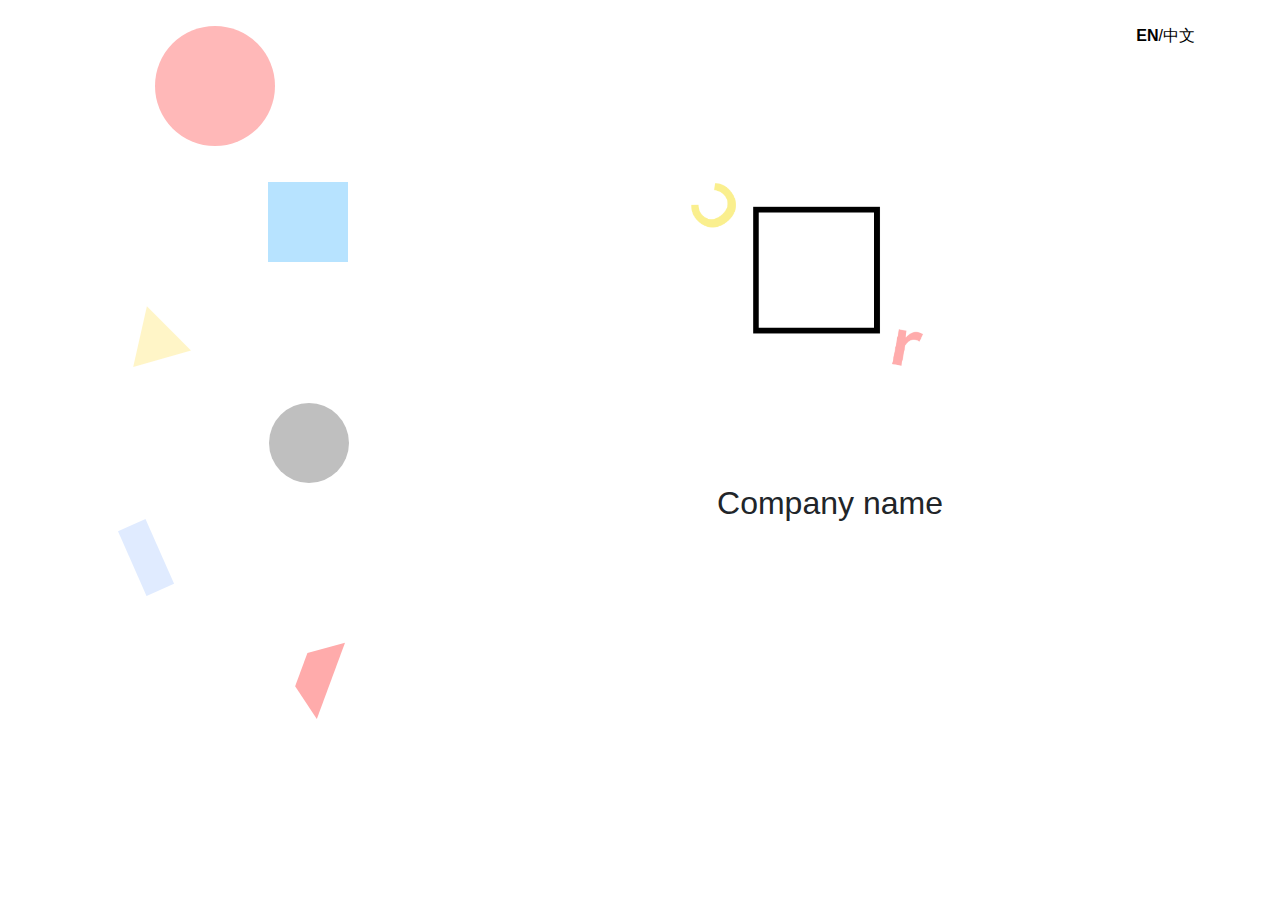
<file: index.html>
<!DOCTYPE html>
<html lang="en">
	<head>
		<meta charset="UTF-8" />
		<meta http-equiv="X-UA-Compatible" content="IE=edge" />
		<meta name="viewport" content="width=device-width, initial-scale=1.0" />
		<title>abdo</title>
		<link rel="stylesheet" href="./css/bootstrap.min.css" />
		<!-- owl carousel -->
		<link rel="stylesheet" href="./css/owl.carousel.min.css" />
		<!-- custom css -->
		<link rel="stylesheet" href="./css/style.css" />
	</head>
	<body>
		<div class="container-fluid py-2 outer-container">
			<div class="container">
				<div class="row">
					<!-- menu -->
					<div class="col-4 main-menu">
						<a href="" class="menu-item-link">
							<div data-toggle="home" class="menu-item">
								<div class="row">
									<div class="my-auto col">
										<img class="right" src="./assets/icons/home.svg" alt="" />
									</div>
									<div class="col my-auto menu-label hidden-right right">HOME</div>
								</div>
							</div>
						</a>
						<a href="" class="menu-item-link">
							<div data-toggle="services" class="menu-item">
								<div class="row">
									<div class="col my-auto menu-label hidden-left left">service</div>
									<div class="my-auto col">
										<img class="left" src="./assets/icons/services.svg" alt="" />
									</div>
								</div>
							</div>
						</a>
						<a href="" class="menu-item-link">
							<div data-toggle="gallery" class="menu-item">
								<div class="row">
									<div class="my-auto">
										<img class="right" src="./assets/icons/gallery.svg" alt="" />
									</div>
									<div class="col my-auto menu-label hidden-right right">gallery</div>
								</div>
							</div>
						</a>
						<a href="" class="menu-item-link">
							<div data-toggle="clients" class="menu-item">
								<div class="row">
									<div class="col my-auto menu-label hidden-left left">clients</div>
									<div class="my-auto pl-60">
										<img class="left" src="./assets/icons/clients.svg" alt="" />
									</div>
								</div>
							</div>
						</a>
						<a href="" class="menu-item-link">
							<div data-toggle="contact" class="menu-item">
								<div class="row">
									<div class="my-auto">
										<img class="right" src="./assets/icons/contact.svg" alt="" />
									</div>
									<div class="col my-auto menu-label hidden-right right">contact</div>
								</div>
							</div>
						</a>
						<a href="" class="menu-item-link">
							<div data-toggle="about-us" class="menu-item">
								<div class="row">
									<div class="col my-auto menu-label hidden-left left">about us</div>
									<div class="my-auto col">
										<img class="left" src="./assets/icons/about-us.svg" alt="" />
									</div>
								</div>
							</div>
						</a>
					</div>
					<!-- min output -->
					<div class="col-8">
						<!-- lang switch -->
						<div class="text-right pt-3">
							<a class="lang-switch" href="./lang.html"><strong>EN</strong>/中文</a>
						</div>
						<!-- end of lang switch -->
						<!-- home -->
						<div id="home" class="section">
							<div>
								<div class="col-md-7 mx-auto">
									<img
										src="./assets/images/company-image.png"
										alt=""
										class="w-100 conpany-image"
									/>
								</div>
								<h2 class="text-center company-name">Company name</h2>
							</div>
						</div>
						<!-- end of home  -->
						<!-- services -->
						<div id="services" class="section" style="display: none">
							<div>
								<h2 class="text-center mb-5">Service</h2>
								<div class="single-service">
									<h2>Promo Videos</h2>
									<p>
										This is a testing message and I am just going to write random stuff.
										Probably I should just copy this twice, that is easier. This is a
										testing message and I am just going to write random stuff. Probably I
										should just copy this twice, that is easier.
									</p>
								</div>
								<div class="single-service">
									<h2>Instructional Videos</h2>
									<p>
										This is a testing message and I am just going to write random stuff.
										Probably I should just copy this twice, that is easier. This is a
										testing message and I am just going to write random stuff. Probably I
										should just copy this twice, that is easier.
									</p>
								</div>
								<div class="single-service">
									<h2>Short Videos</h2>
									<p>
										This is a testing message and I am just going to write random stuff.
										Probably I should just copy this twice, that is easier. This is a
										testing message and I am just going to write random stuff. Probably I
										should just copy this twice, that is easier.
									</p>
								</div>
							</div>
						</div>
						<!-- end of services  -->
						<!-- gallery -->
						<div id="gallery" class="section" style="display: none">
							<div>
								<h2>Gallery</h2>
								<div class="owl-carousel owl-theme gallery-carousel mt-3 pt-3">
									<div class="item">
										<iframe
											width="100%"
											height="315"
											src="https://www.youtube.com/embed/6U6X6pq10FY"
											title="YouTube video player"
											frameborder="0"
											allow="accelerometer; autoplay; clipboard-write; encrypted-media; gyroscope; picture-in-picture"
											allowfullscreen
										></iframe>
										<div class="video-details pt-5">
											<h3>Video Name</h3>
											<p>Video description here.</p>
										</div>
									</div>
									<div class="item">
										<iframe
											width="100%"
											height="315"
											src="https://www.youtube.com/embed/6U6X6pq10FY"
											title="YouTube video player"
											frameborder="0"
											allow="accelerometer; autoplay; clipboard-write; encrypted-media; gyroscope; picture-in-picture"
											allowfullscreen
										></iframe>
										<div class="video-details pt-5">
											<h3>Video Name</h3>
											<p>Video description here.</p>
										</div>
									</div>
									<div class="item">
										<iframe
											width="100%"
											height="315"
											src="https://www.youtube.com/embed/6U6X6pq10FY"
											title="YouTube video player"
											frameborder="0"
											allow="accelerometer; autoplay; clipboard-write; encrypted-media; gyroscope; picture-in-picture"
											allowfullscreen
										></iframe>
										<div class="video-details pt-5">
											<h3>Video Name</h3>
											<p>Video description here.</p>
										</div>
									</div>
								</div>
							</div>
						</div>
						<!-- end of gallery  -->
						<!-- clients -->
						<div id="clients" class="section" style="display: none">
							<div>
								<h2>Our Clients</h2>
								<div class="clients-images mt-3">
									<div class="row">
										<div class="col-md-6 col-lg-4 p-3">
											<img src="./assets/images/client-1.png" alt="" />
										</div>
										<div class="col-md-6 col-lg-4 p-3">
											<img src="./assets/images/client-2.png" alt="" />
										</div>
										<div class="col-md-6 col-lg-4 p-3">
											<img src="./assets/images/client-3.png" alt="" />
										</div>
										<div class="col-md-6 col-lg-4 p-3">
											<img src="./assets/images/client-4.png" alt="" />
										</div>
										<div class="col-md-6 col-lg-4 p-3">
											<img src="./assets/images/client-5.png" alt="" />
										</div>
										<div class="col-md-6 col-lg-4 p-3">
											<img src="./assets/images/client-6.png" alt="" />
										</div>
									</div>
								</div>
							</div>
						</div>
						<!-- end of clients  -->
						<!-- contact -->
						<div id="contact" class="section" style="display: none">
							<div>
								<h2>Contact us</h2>
								<div class="message">
									<p style="display: none" class="thanks-message">
										Thank you for your message! We will be in touch with you as soon as
										possible.
									</p>
								</div>
								<form class="mx-auto pt-3 w-100">
									<div class="form-group row">
										<label for="name" class="col-sm-2 col-form-label">Your Name:</label>
										<div class="col-sm-10">
											<input
												type="text"
												class="form-control"
												id="name"
												placeholder="Email"
											/>
										</div>
									</div>
									<div class="form-group row">
										<label for="email" class="col-sm-2 col-form-label">Your Email:</label>
										<div class="col-sm-10">
											<input
												type="email"
												class="form-control"
												id="email"
												placeholder="Email"
											/>
										</div>
									</div>
									<label for="message" class="col-12 col-form-label pl-0"
										>Your Message:</label
									>
									<div class="form-group">
										<div class="">
											<textarea
												class="form-control"
												name=""
												id="message"
												cols="20"
												rows="10"
											></textarea>
										</div>
									</div>
									<div class="error-message" style="display: none">
										<p class="text-danger mb-0">Please fill in all the sections</p>
									</div>
									<div class="form-group row">
										<div class="col-sm-10 offset-sm-2 text-right">
											<button type="submit" class="submit-btn">Submit</button>
										</div>
									</div>
								</form>
								<hr />
								<div class="contact-info">
									<div>
										<strong>E: </strong>
										<span>
											<a href="mailto:ouremailaddressabcd123@gmail.com"
												>ouremailaddressabcd123@gmail.com</a
											></span
										>
									</div>
									<div>
										<strong>M:</strong>
										<span> <a href="tel:+611234567890">+61 1234 567 890 </a></span>
									</div>
								</div>
								<div class="social-icons">
									<a href="https://google.com" target="_blank">
										<img src="./assets/icons/fb.svg" alt="" />
									</a>
									<a href="https://google.com" target="_blank">
										<img src="./assets/icons/insta.svg" alt="" />
									</a>
									<a
										href="https://google.com"
										target="_blank"
										class="discor-link"
										data-toggle="modal"
										data-target="#exampleModalCenter"
									>
										<img src="./assets/icons/discor.svg" alt="" />
									</a>
								</div>
							</div>
						</div>
						<!-- end of contact  -->
						<!-- about-us -->
						<div id="about-us" class="section" style="display: none">
							<div>
								<h2>About Us</h2>
								<p class="about-us">
									This is a testing message and I am just going to write random stuff.
									Probably I should just copy this twice, that is easier. This is a
									testing message and I am just going to write random stuff. Probably I
									should just copy this twice, that is easier.
								</p>
							</div>
						</div>
						<!-- end of about-us  -->
					</div>
				</div>
			</div>
		</div>
		<!-- scripts -->

		<!-- modal -->
		<div
			class="modal fade"
			id="exampleModalCenter"
			tabindex="-1"
			role="dialog"
			aria-labelledby="exampleModalCenterTitle"
			aria-hidden="true"
		>
			<div class="modal-dialog modal-dialog-centered" role="document">
				<div class="modal-content">
					<div class="modal-header">
						<!-- <h5 class="modal-title" id="exampleModalLongTitle">Modal title</h5> -->
						<button
							type="button"
							class="close"
							data-dismiss="modal"
							aria-label="Close"
						>
							<span aria-hidden="true">&times;</span>
						</button>
					</div>
					<div class="modal-body">
						<img src="./assets/images/company-image.png" alt="" class="w-100" />
					</div>
				</div>
			</div>
		</div>
		<script src="./js/jquery.min.js"></script>
		<script src="./js/bootstrap.min.js"></script>
		<script src="./js/popper.min.js"></script>
		<script src="./js/owl.carousel.min.js"></script>
		<script src="./js/custom.js"></script>
	</body>
</html>
</file>
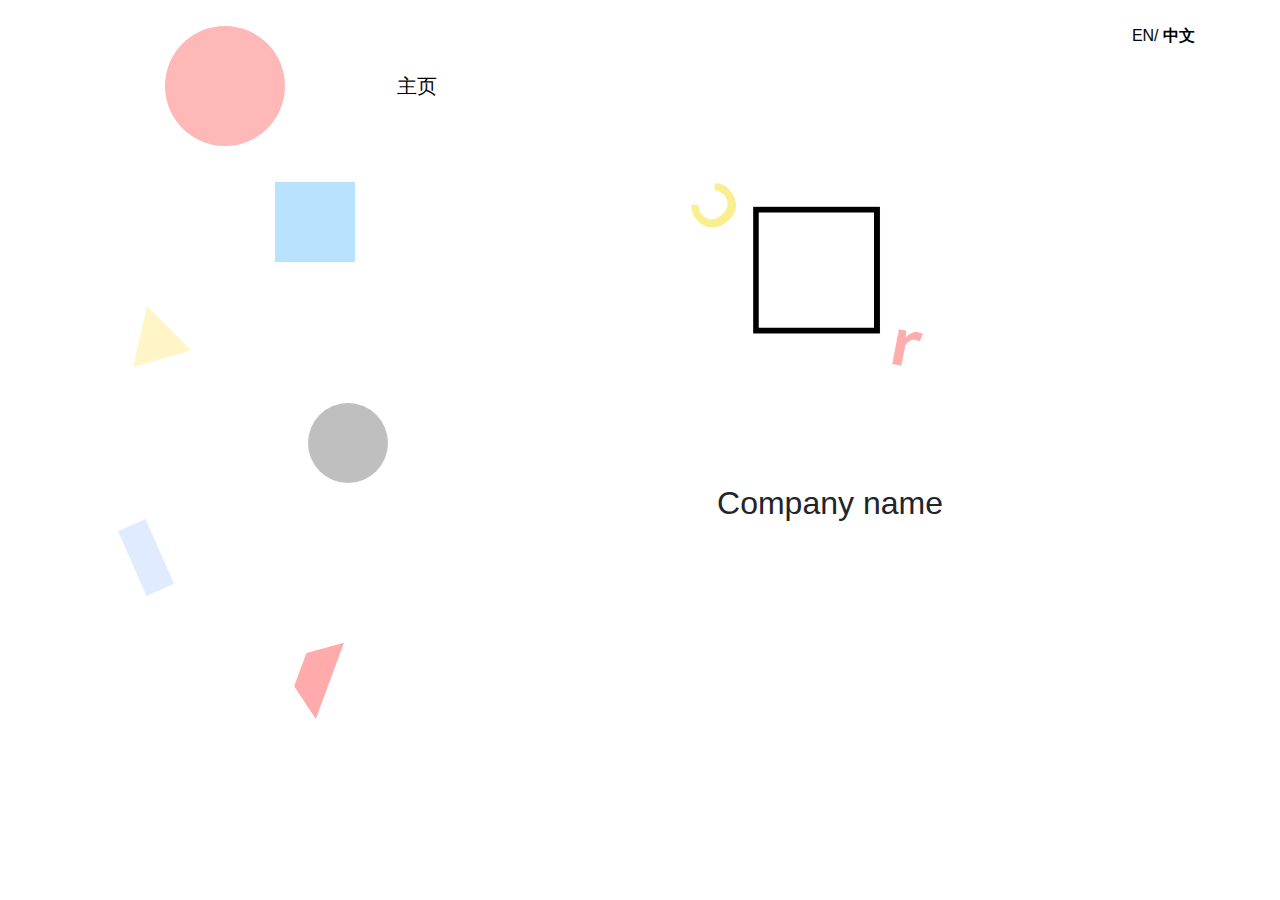
<file: lang.html>
<!DOCTYPE html>
<html lang="en">
	<head>
		<meta charset="UTF-8" />
		<meta http-equiv="X-UA-Compatible" content="IE=edge" />
		<meta name="viewport" content="width=device-width, initial-scale=1.0" />
		<title>abdo</title>
		<link rel="stylesheet" href="./css/bootstrap.min.css" />
		<!-- owl carousel -->
		<link rel="stylesheet" href="./css/owl.carousel.min.css" />
		<!-- custom css -->
		<link rel="stylesheet" href="./css/style.css" />
	</head>
	<body>
		<div class="container-fluid py-2 outer-container">
			<div class="container">
				<div class="row">
					<!-- menu -->
					<div class="col-4 main-menu">
						<a href="" class="menu-item-link">
							<div data-toggle="home" class="menu-item activeItemLeft">
								<div class="row">
									<div class="my-auto col">
										<img class="right" src="./assets/icons/home.svg" alt="" />
									</div>
									<div class="col my-auto menu-label hidden-right right">主页</div>
								</div>
							</div>
						</a>
						<a href="" class="menu-item-link">
							<div data-toggle="services" class="menu-item">
								<div class="row">
									<div class="col my-auto menu-label hidden-left left">服务项目</div>
									<div class="my-auto col">
										<img class="left" src="./assets/icons/services.svg" alt="" />
									</div>
								</div>
							</div>
						</a>
						<a href="" class="menu-item-link">
							<div data-toggle="gallery" class="menu-item">
								<div class="row">
									<div class="my-auto">
										<img class="right" src="./assets/icons/gallery.svg" alt="" />
									</div>
									<div class="col my-auto menu-label hidden-right right">作品集</div>
								</div>
							</div>
						</a>
						<a href="" class="menu-item-link">
							<div data-toggle="clients" class="menu-item">
								<div class="row">
									<div class="col my-auto menu-label hidden-left left">我们的客户</div>
									<div class="my-auto pl-60">
										<img class="left" src="./assets/icons/clients.svg" alt="" />
									</div>
								</div>
							</div>
						</a>
						<a href="" class="menu-item-link">
							<div data-toggle="contact" class="menu-item">
								<div class="row">
									<div class="my-auto">
										<img class="right" src="./assets/icons/contact.svg" alt="" />
									</div>
									<div class="col my-auto menu-label hidden-right right">联系方式</div>
								</div>
							</div>
						</a>
						<a href="" class="menu-item-link">
							<div data-toggle="about-us" class="menu-item">
								<div class="row">
									<div class="col my-auto menu-label hidden-left left">关于我们</div>
									<div class="my-auto col">
										<img class="left" src="./assets/icons/about-us.svg" alt="" />
									</div>
								</div>
							</div>
						</a>
					</div>
					<!-- min output -->
					<div class="col-8">
						<!-- lang switch -->
						<div class="text-right pt-3">
							<a class="lang-switch" href="./index.html">EN/ <strong>中文</strong> </a>
						</div>
						<!-- end of lang switch -->
						<!-- home -->
						<div id="home" class="section">
							<div>
								<div class="col-md-7 mx-auto">
									<img
										src="./assets/images/company-image.png"
										alt=""
										class="w-100 conpany-image"
									/>
								</div>
								<h2 class="text-center company-name">Company name</h2>
							</div>
						</div>
						<!-- end of home  -->
						<!-- services -->
						<div id="services" class="section" style="display: none">
							<div>
								<h2 class="text-center mb-5">服务项目</h2>
								<div class="single-service">
									<h2>宣传片与广告</h2>
									<p>
										关于我们，这是一段测试的文字，我就随便写几句了。刚才是第一句，现在是第二句。接下来呢我应该要写第四句了。我还是写点其他的东西吧，不然重复的词太多了，看起来不准确。这样应该可以了吧。
									</p>
								</div>
								<div class="single-service">
									<h2>解说视频</h2>
									<p>
										关于我们，这是一段测试的文字，我就随便写几句了。刚才是第一句，现在是第二句。接下来呢我应该要写第四句了。我还是写点其他的东西吧，不然重复的词太多了，看起来不准确。这样应该可以了吧。
									</p>
								</div>
								<div class="single-service">
									<h2>短视频</h2>
									<p>
										关于我们，这是一段测试的文字，我就随便写几句了。刚才是第一句，现在是第二句。接下来呢我应该要写第四句了。我还是写点其他的东西吧，不然重复的词太多了，看起来不准确。这样应该可以了吧。
									</p>
								</div>
							</div>
						</div>
						<!-- end of services  -->
						<!-- gallery -->
						<div id="gallery" class="section" style="display: none">
							<div>
								<h2>作品集</h2>
								<div class="owl-carousel owl-theme gallery-carousel mt-3 pt-3">
									<div class="item">
										<iframe
											width="100%"
											height="315"
											src="https://www.youtube.com/embed/6U6X6pq10FY"
											title="YouTube video player"
											frameborder="0"
											allow="accelerometer; autoplay; clipboard-write; encrypted-media; gyroscope; picture-in-picture"
											allowfullscreen
										></iframe>
										<div class="video-details pt-5">
											<h3>视频名称</h3>
											<p>视频描述。</p>
										</div>
									</div>
									<div class="item">
										<iframe
											width="100%"
											height="315"
											src="https://www.youtube.com/embed/6U6X6pq10FY"
											title="YouTube video player"
											frameborder="0"
											allow="accelerometer; autoplay; clipboard-write; encrypted-media; gyroscope; picture-in-picture"
											allowfullscreen
										></iframe>
										<div class="video-details pt-5">
											<h3>视频名称</h3>
											<p>视频描述。</p>
										</div>
									</div>
									<div class="item">
										<iframe
											width="100%"
											height="315"
											src="https://www.youtube.com/embed/6U6X6pq10FY"
											title="YouTube video player"
											frameborder="0"
											allow="accelerometer; autoplay; clipboard-write; encrypted-media; gyroscope; picture-in-picture"
											allowfullscreen
										></iframe>
										<div class="video-details pt-5">
											<h3>视频名称</h3>
											<p>视频描述。</p>
										</div>
									</div>
								</div>
							</div>
						</div>
						<!-- end of gallery  -->
						<!-- clients -->
						<div id="clients" class="section" style="display: none">
							<div>
								<h2>我们的客户</h2>
								<div class="clients-images mt-3">
									<div class="row">
										<div class="col-md-6 col-lg-4 p-3">
											<img src="./assets/images/client-1.png" alt="" />
										</div>
										<div class="col-md-6 col-lg-4 p-3">
											<img src="./assets/images/client-2.png" alt="" />
										</div>
										<div class="col-md-6 col-lg-4 p-3">
											<img src="./assets/images/client-3.png" alt="" />
										</div>
										<div class="col-md-6 col-lg-4 p-3">
											<img src="./assets/images/client-4.png" alt="" />
										</div>
										<div class="col-md-6 col-lg-4 p-3">
											<img src="./assets/images/client-5.png" alt="" />
										</div>
										<div class="col-md-6 col-lg-4 p-3">
											<img src="./assets/images/client-6.png" alt="" />
										</div>
									</div>
								</div>
							</div>
						</div>
						<!-- end of clients  -->
						<!-- contact -->
						<div id="contact" class="section" style="display: none">
							<div>
								<h2>联系方式</h2>
								<div class="message">
									<p style="display: none" class="thanks-message">
										感谢您的来信！我们会尽早联系您的。
									</p>
								</div>
								<form class="mx-auto pt-3 w-100">
									<div class="form-group row">
										<label for="name" class="col-sm-2 col-form-label">您的姓名：</label>
										<div class="col-sm-10">
											<input
												type="text"
												class="form-control"
												id="name"
												placeholder="Email"
											/>
										</div>
									</div>
									<div class="form-group row">
										<label for="email" class="col-sm-2 col-form-label">您的邮箱：</label>
										<div class="col-sm-10">
											<input
												type="email"
												class="form-control"
												id="email"
												placeholder="Email"
											/>
										</div>
									</div>
									<label for="message" class="col-12 col-form-label pl-0"
										>信息内容：</label
									>
									<div class="form-group">
										<div class="">
											<textarea
												class="form-control"
												name=""
												id="message"
												cols="20"
												rows="10"
											></textarea>
										</div>
									</div>
									<div class="error-message" style="display: none">
										<p class="text-danger mb-0">Please fill in all the sections</p>
									</div>
									<div class="form-group row">
										<div class="col-sm-10 offset-sm-2 text-right">
											<button type="submit" class="submit-btn">提交</button>
										</div>
									</div>
								</form>
								<hr />
								<div class="contact-info">
									<div>
										<strong>E: </strong>
										<span>
											<a href="mailto:ouremailaddressabcd123@gmail.com"
												>ouremailaddressabcd123@gmail.com</a
											></span
										>
									</div>
									<div>
										<strong>M:</strong>
										<span> <a href="tel:+611234567890">+61 1234 567 890 </a></span>
									</div>
								</div>
								<div class="social-icons">
									<a href="https://google.com" target="_blank">
										<img src="./assets/icons/fb.svg" alt="" />
									</a>
									<a href="https://google.com" target="_blank">
										<img src="./assets/icons/insta.svg" alt="" />
									</a>
									<a
										href="https://google.com"
										target="_blank"
										class="discor-link"
										data-toggle="modal"
										data-target="#exampleModalCenter"
									>
										<img src="./assets/icons/discor.svg" alt="" />
									</a>
								</div>
							</div>
						</div>
						<!-- end of contact  -->
						<!-- about-us -->
						<div id="about-us" class="section" style="display: none">
							<div>
								<h2>关于我们</h2>
								<p class="about-us">
									This is a testing message and I am just going to write random stuff.
									Probably I should just copy this twice, that is easier. This is a
									testing message and I am just going to write random stuff. Probably I
									should just copy this twice, that is easier.
								</p>
							</div>
						</div>
						<!-- end of about-us  -->
					</div>
				</div>
			</div>
		</div>
		<!-- scripts -->
		<!-- modal -->
		<div
			class="modal fade"
			id="exampleModalCenter"
			tabindex="-1"
			role="dialog"
			aria-labelledby="exampleModalCenterTitle"
			aria-hidden="true"
		>
			<div class="modal-dialog modal-dialog-centered" role="document">
				<div class="modal-content">
					<div class="modal-header">
						<!-- <h5 class="modal-title" id="exampleModalLongTitle">Modal title</h5> -->
						<button
							type="button"
							class="close"
							data-dismiss="modal"
							aria-label="Close"
						>
							<span aria-hidden="true">&times;</span>
						</button>
					</div>
					<div class="modal-body">
						<img src="./assets/images/company-image.png" alt="" class="w-100" />
					</div>
				</div>
			</div>
		</div>
		<script src="./js/jquery.min.js"></script>
		<script src="./js/bootstrap.min.js"></script>
		<script src="./js/popper.min.js"></script>
		<script src="./js/owl.carousel.min.js"></script>
		<script src="./js/custom.js"></script>
	</body>
</html>
</file>
<file: css/style.css>
/* variables */
/* general */
a:hover {
  text-decoration: none;
  opacity: 0.7;
}

.lang-switch {
  color: black;
}

.lang-switch:hover {
  color: black;
}

.video-details {
  text-align-last: left;
}

.outer-container {
  display: -webkit-box;
  display: -ms-flexbox;
  display: flex;
  -webkit-box-align: center;
      -ms-flex-align: center;
          align-items: center;
  -webkit-box-orient: vertical;
  -webkit-box-direction: normal;
      -ms-flex-direction: column;
          flex-direction: column;
  -webkit-box-pack: center;
      -ms-flex-pack: center;
          justify-content: center;
  height: 100%;
}

.hidden-right, .activeItemRight .menu-label {
  opacity: 0 !important;
  max-width: 112px;
  -webkit-transform: translateX(-50px) !important;
          transform: translateX(-50px) !important;
}

.hidden-left, .activeItemLeft .menu-label {
  opacity: 0 !important;
  max-width: 112px;
  -webkit-transform: translateX(50px) !important;
          transform: translateX(50px) !important;
}

.activeItemRight .menu-label {
  opacity: 1 !important;
}

.activeItemRight img {
  -webkit-animation: thirdPostionRight 1s forwards;
          animation: thirdPostionRight 1s forwards;
}

.activeItemLeft .menu-label {
  opacity: 1 !important;
}

.activeItemLeft img {
  -webkit-animation: thirdPostionLeft 1s forwards;
          animation: thirdPostionLeft 1s forwards;
}

.right-text-is-hidden {
  -webkit-animation: toRight 1s forwards;
          animation: toRight 1s forwards;
}

.left-text-is-hidden {
  -webkit-animation: toLeft 1s forwards;
          animation: toLeft 1s forwards;
}

.right-text-is-hidden-removed {
  -webkit-animation: backFromRight 1s forwards;
          animation: backFromRight 1s forwards;
}

.left-text-is-hidden-removed {
  -webkit-animation: backFromLeft 1s forwards;
          animation: backFromLeft 1s forwards;
}

/* menu style */
.menu-item {
  text-align: center;
  padding: 18px 48px;
  -webkit-transition: 1s;
  transition: 1s;
}

.menu-item img {
  -webkit-transform: rotate(0deg);
          transform: rotate(0deg);
  -webkit-transition: 0.3s;
  transition: 0.3s;
  max-width: 120px;
  max-height: 120px;
}

.menu-item .menu-label {
  opacity: 1;
  -webkit-transform: translateX(0);
          transform: translateX(0);
  max-width: -webkit-fit-content;
  max-width: -moz-fit-content;
  max-width: fit-content;
  -webkit-transition: 1s;
  transition: 1s;
  color: black;
  text-align: center;
  font-size: 20px;
  text-transform: capitalize;
}

.menu-item .pl-60 {
  padding-left: 60px;
}

.section {
  padding: 1rem;
  height: 100%;
}

.section > div {
  padding-top: 2rem;
  height: 100%;
  display: -webkit-box;
  display: -ms-flexbox;
  display: flex;
  -webkit-box-align: center;
      -ms-flex-align: center;
          align-items: center;
  -webkit-box-pack: start;
      -ms-flex-pack: start;
          justify-content: flex-start;
  -webkit-box-orient: vertical;
  -webkit-box-direction: normal;
      -ms-flex-direction: column;
          flex-direction: column;
}

.company-name {
  font-weight: 100;
}

.single-service h2 {
  font-weight: bold;
  margin-top: 2rem;
  font-size: 20px;
  padding-left: 20px;
}

.single-service h2::before {
  content: "";
  width: 7px;
  height: 7px;
  background-color: black;
  display: block;
  -webkit-transform: translate(-12px, 16px);
          transform: translate(-12px, 16px);
  border-radius: 50%;
}

.gallery-carousel .item {
  width: 100%;
  text-align: center;
  padding: 0 12px;
}

.gallery-carousel .owl-nav {
  position: absolute;
  top: 339px;
  left: 50%;
  -webkit-transform: translateX(-50%);
          transform: translateX(-50%);
  text-align: center;
}

.gallery-carousel .owl-nav button.owl-next,
.gallery-carousel .owl-nav button.owl-prev {
  border: solid 0.4px;
  width: 30px;
  border-radius: 6px;
  margin: 12px;
}

.gallery-carousel .owl-nav button.owl-next:focus,
.gallery-carousel .owl-nav button.owl-prev:focus {
  outline: none;
}

.clients-images img {
  width: 100%;
}

.submit-btn {
  font-weight: 900;
  background-color: transparent;
  border: none;
}

.submit-btn:focus {
  outline: none;
}

hr {
  width: 100%;
  background-color: #707070;
  height: 3px;
  margin-top: 0;
}

.contact-info {
  -ms-flex-item-align: start;
      align-self: flex-start;
  font-size: 20px;
}

.contact-info a {
  color: black;
}

.social-icons {
  -ms-flex-item-align: end;
      align-self: flex-end;
}

@-webkit-keyframes toRight {
  0% {
    -webkit-transform: translateX(0px) rotate(0deg);
            transform: translateX(0px) rotate(0deg);
  }
  100% {
    -webkit-transform: translateX(15px) rotate(-18deg);
            transform: translateX(15px) rotate(-18deg);
  }
}

@keyframes toRight {
  0% {
    -webkit-transform: translateX(0px) rotate(0deg);
            transform: translateX(0px) rotate(0deg);
  }
  100% {
    -webkit-transform: translateX(15px) rotate(-18deg);
            transform: translateX(15px) rotate(-18deg);
  }
}

@-webkit-keyframes backFromRight {
  0% {
    -webkit-transform: translateX(15px) rotate(-18deg);
            transform: translateX(15px) rotate(-18deg);
  }
  100% {
    -webkit-transform: translateX(0px) rotate(0deg);
            transform: translateX(0px) rotate(0deg);
  }
}

@keyframes backFromRight {
  0% {
    -webkit-transform: translateX(15px) rotate(-18deg);
            transform: translateX(15px) rotate(-18deg);
  }
  100% {
    -webkit-transform: translateX(0px) rotate(0deg);
            transform: translateX(0px) rotate(0deg);
  }
}

.about-us {
  font-weight: 20px;
  padding: 10px 2rem;
}

.conpany-image {
  max-width: 400px;
  max-height: 400px;
  -o-object-fit: cover;
     object-fit: cover;
  -o-object-position: center;
     object-position: center;
}

.animateLogo {
  -webkit-animation: rotate 1s forwards;
          animation: rotate 1s forwards;
}

.unAnimateLogo {
  -webkit-animation: unRotate 1s forwards;
          animation: unRotate 1s forwards;
}

@-webkit-keyframes toLeft {
  0% {
    -webkit-transform: translateX(0px) rotate(0deg);
            transform: translateX(0px) rotate(0deg);
  }
  100% {
    -webkit-transform: translateX(-15px) rotate(18deg);
            transform: translateX(-15px) rotate(18deg);
  }
}

@keyframes toLeft {
  0% {
    -webkit-transform: translateX(0px) rotate(0deg);
            transform: translateX(0px) rotate(0deg);
  }
  100% {
    -webkit-transform: translateX(-15px) rotate(18deg);
            transform: translateX(-15px) rotate(18deg);
  }
}

@-webkit-keyframes backFromLeft {
  0% {
    -webkit-transform: translateX(-15px) rotate(18deg);
            transform: translateX(-15px) rotate(18deg);
  }
  100% {
    -webkit-transform: translateX(0px) rotate(0deg);
            transform: translateX(0px) rotate(0deg);
  }
}

@keyframes backFromLeft {
  0% {
    -webkit-transform: translateX(-15px) rotate(18deg);
            transform: translateX(-15px) rotate(18deg);
  }
  100% {
    -webkit-transform: translateX(0px) rotate(0deg);
            transform: translateX(0px) rotate(0deg);
  }
}

@-webkit-keyframes rotate {
  0% {
    -webkit-transform: rotate(0deg) scale(1);
            transform: rotate(0deg) scale(1);
  }
  100% {
    -webkit-transform: rotate(-130deg) scale(1);
            transform: rotate(-130deg) scale(1);
  }
}

@keyframes rotate {
  0% {
    -webkit-transform: rotate(0deg) scale(1);
            transform: rotate(0deg) scale(1);
  }
  100% {
    -webkit-transform: rotate(-130deg) scale(1);
            transform: rotate(-130deg) scale(1);
  }
}

@-webkit-keyframes unRotate {
  0% {
    -webkit-transform: rotate(-130deg) scale(1);
            transform: rotate(-130deg) scale(1);
  }
  100% {
    -webkit-transform: rotate(0deg) scale(1);
            transform: rotate(0deg) scale(1);
  }
}

@keyframes unRotate {
  0% {
    -webkit-transform: rotate(-130deg) scale(1);
            transform: rotate(-130deg) scale(1);
  }
  100% {
    -webkit-transform: rotate(0deg) scale(1);
            transform: rotate(0deg) scale(1);
  }
}

@-webkit-keyframes thirdPostionRight {
  0% {
    -webkit-transform: translateX(-12px) rotate(-30deg) scale(1);
            transform: translateX(-12px) rotate(-30deg) scale(1);
  }
  100% {
    -webkit-transform: translateX(0px) rotate(-40deg) scale(1);
            transform: translateX(0px) rotate(-40deg) scale(1);
  }
}

@keyframes thirdPostionRight {
  0% {
    -webkit-transform: translateX(-12px) rotate(-30deg) scale(1);
            transform: translateX(-12px) rotate(-30deg) scale(1);
  }
  100% {
    -webkit-transform: translateX(0px) rotate(-40deg) scale(1);
            transform: translateX(0px) rotate(-40deg) scale(1);
  }
}

@-webkit-keyframes thirdPostionLeft {
  0% {
    -webkit-transform: translateX(0) rotate(30deg) scale(1);
            transform: translateX(0) rotate(30deg) scale(1);
  }
  100% {
    -webkit-transform: translateX(12px) rotate(40deg) scale(1);
            transform: translateX(12px) rotate(40deg) scale(1);
  }
}

@keyframes thirdPostionLeft {
  0% {
    -webkit-transform: translateX(0) rotate(30deg) scale(1);
            transform: translateX(0) rotate(30deg) scale(1);
  }
  100% {
    -webkit-transform: translateX(12px) rotate(40deg) scale(1);
            transform: translateX(12px) rotate(40deg) scale(1);
  }
}

/* gallery */
.owl-item:not(.active) {
  -webkit-transform: scaleY(0.8) translateY(-22px);
          transform: scaleY(0.8) translateY(-22px);
  opacity: 0.3;
  z-index: -1;
}
/*# sourceMappingURL=style.css.map */
</file>
